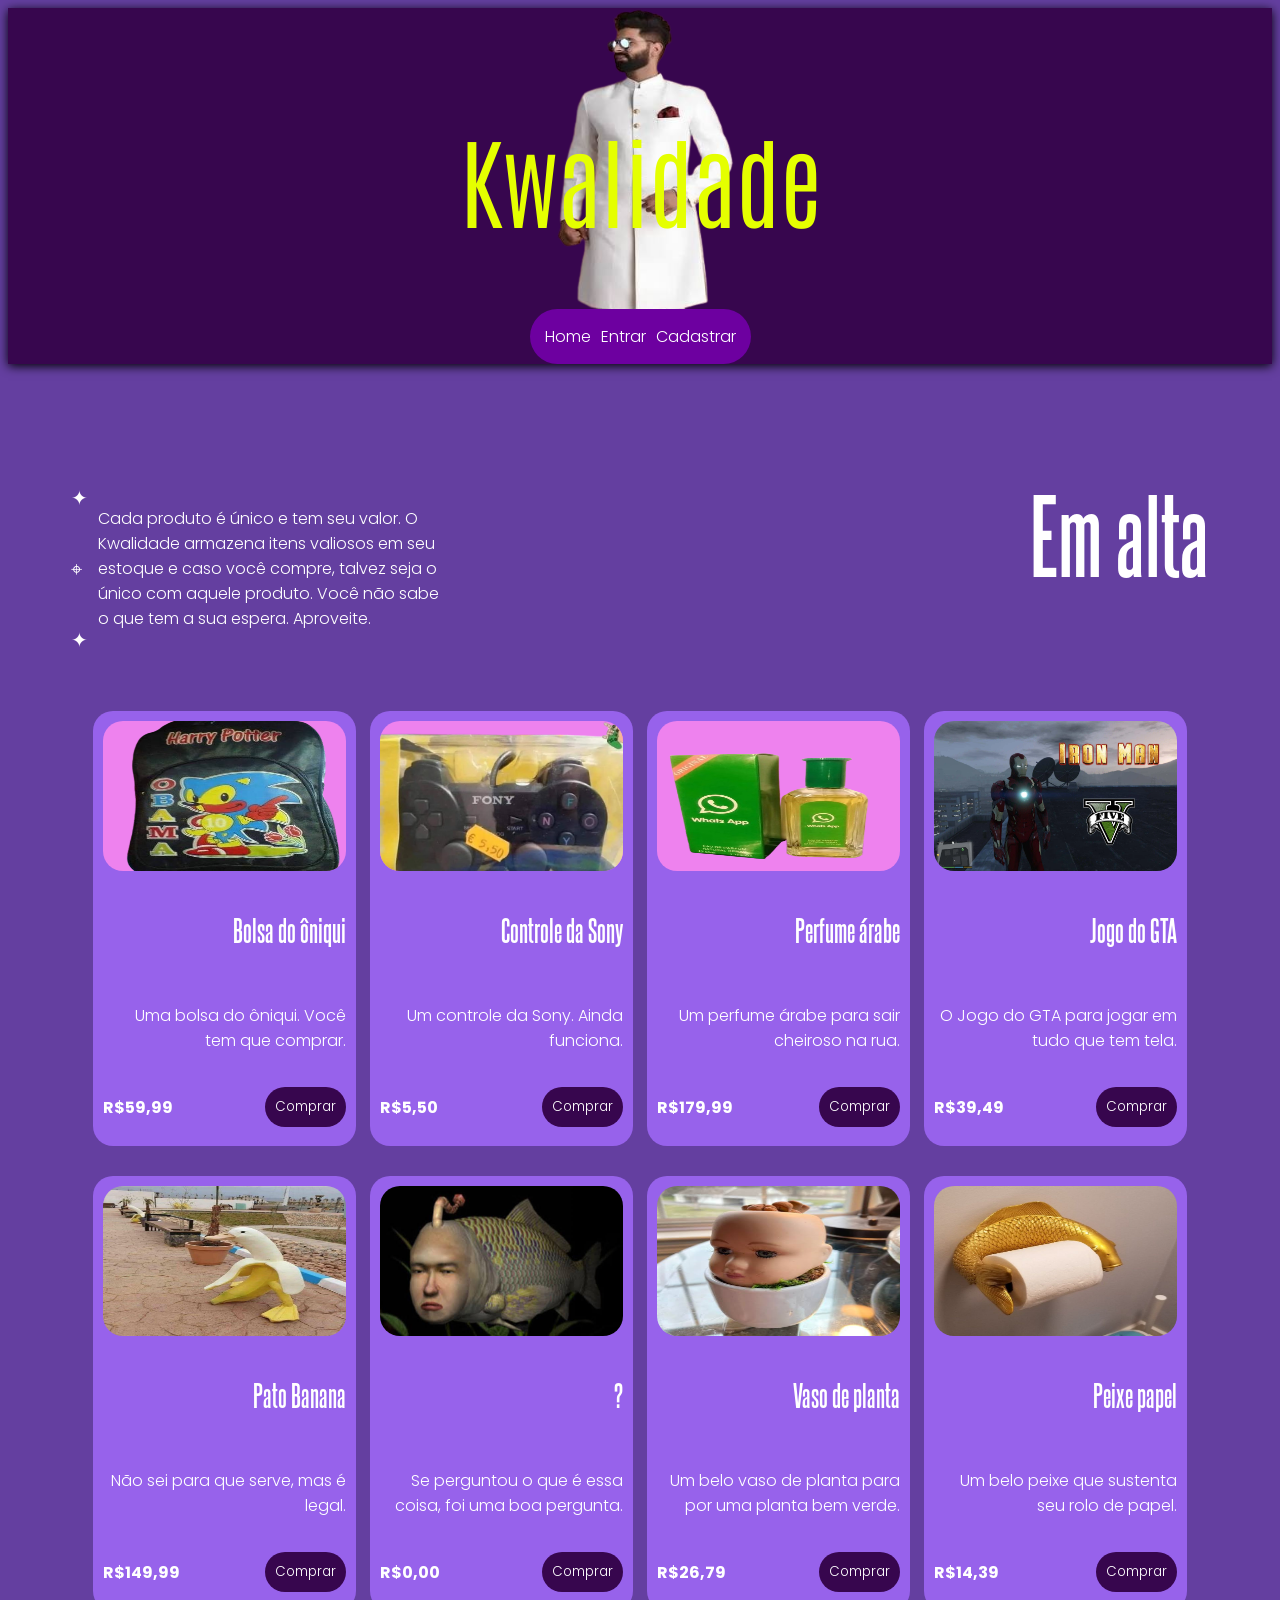
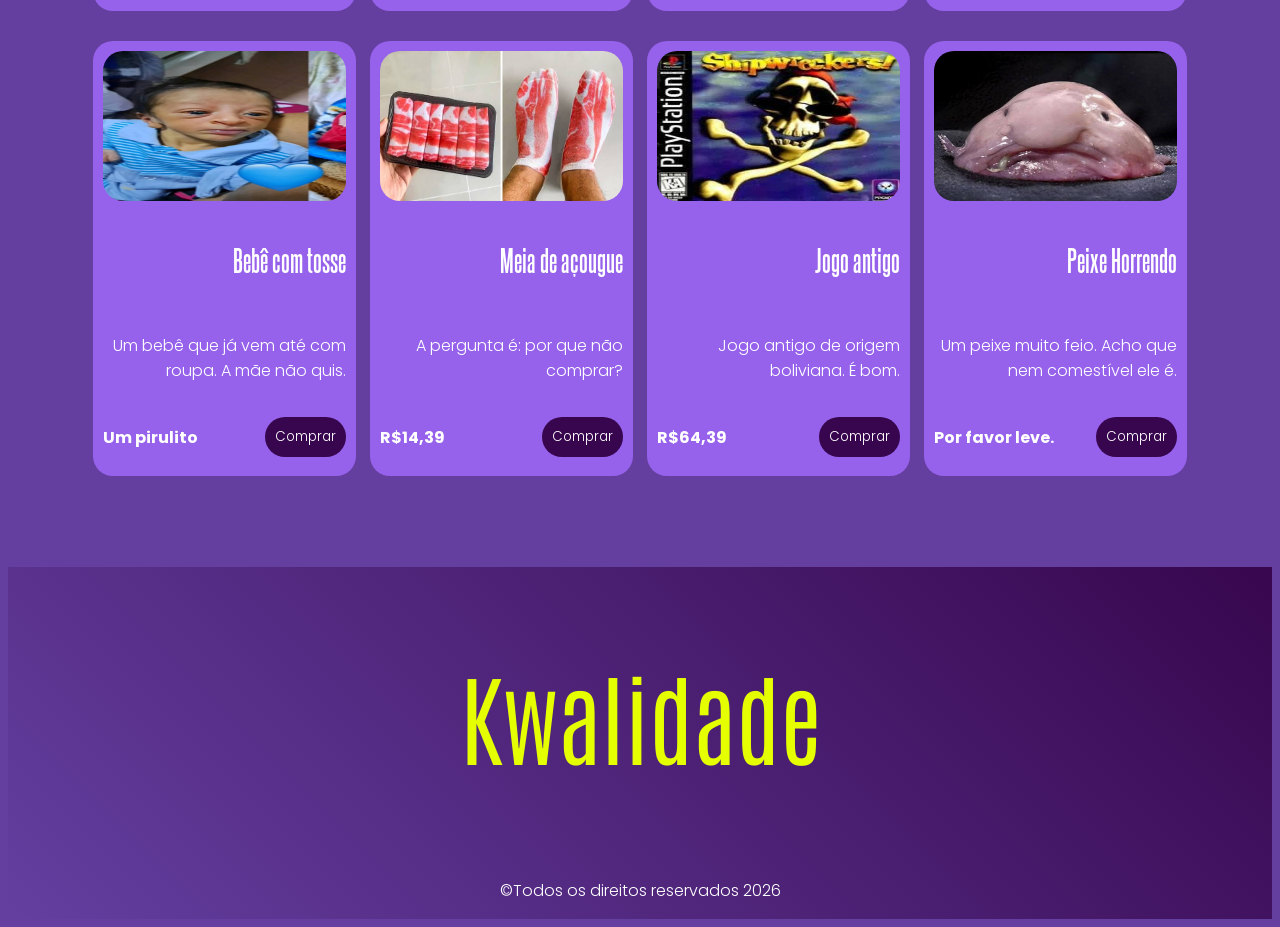
<file: index.html>
<!DOCTYPE html>
<html lang="pt-br">

<head>
    <meta charset="UTF-8">
    <meta name="viewport" content="width=device-width, initial-scale=1.0">
    <title>Kwalidade - Home</title>

    <link rel="preconnect" href="https://fonts.googleapis.com">
    <link rel="preconnect" href="https://fonts.gstatic.com" crossorigin>
    <link href="https://fonts.googleapis.com/css2?family=Antonio:wght@700&family=Poppins:wght@300;500;600&display=swap"
        rel="stylesheet">

    <link rel="stylesheet" href="./css/style.css">
    <link rel="stylesheet" href="./css/index.css">

</head>

<body>
    <header class="cabecalho">

        <h1 class="logo">Kwalidade</h1>

        <nav class="links">


            <a href="#inicio">Home</a>
            <a href="pages/login.html">Entrar</a>
            <a href="pages/cadastro.html">Cadastrar</a>


        </nav>


    </header>


    <main id="inicio">
        <section class="catalog">

            <div class="catalog__presentation">

                <div class="catalog__text-presentation">

                    <div class="catalog__forms">
                        <p>&#10022;</p>
                        <p>&#8982;</p>
                        <p>&#10022;</p>
                    </div>
                    <p>
                        Cada produto é único e tem seu valor. O Kwalidade armazena itens valiosos em seu estoque e caso você compre, talvez seja o único com aquele produto. Você não sabe o que tem a sua espera. Aproveite.
                    </p>

                </div>

                <h2 class="global-tittle">Em alta</h2>
            </div>

            <ul class="catalog__products">

                
                <li class="catalog__card">

                    <img class="catalog__img" src="./img/bolsa.png" alt="Bolsa elegante para volta ás aulas">
                    
                    <h3 class="catalog__product-name">Bolsa do ôniqui</h3>

                    <p>
                        Uma bolsa do ôniqui. Você tem que comprar.
                    </p>

                    <div class="catalog__buy-area">

                        <p>
                            <span class="produto-valor">&#82;&#36;59,99</span>
                        </p>
                        
                        <button>Comprar</button>
                        
                    </div>

                </li>



                <li class="catalog__card">

                    <img class="catalog__img" src="./img/controle.png" alt="Controle da sony do ps3">
                        
                    <h3 class="catalog__product-name">Controle da Sony</h3>

                    <p>
                        Um controle da Sony. Ainda funciona.
                    </p>

                    <div class="catalog__buy-area">

                        <p>
                            <span class="produto-valor">&#82;&#36;5,50</span></b>
                        </p>
                        
                        <button>Comprar</button>
                        
                    </div>

                </li>
                        

                <li class="catalog__card">

                    <img class="catalog__img" src="./img/perfume.png" alt="Perfume árabe">
    
                    <h3 class="catalog__product-name">Perfume árabe</h3>

                    <p>
                        Um perfume árabe para sair cheiroso na rua.
                    </p>

                    <div class="catalog__buy-area">

                        <p>
                            <span class="produto-valor">&#82;&#36;179,99</span>
                        </p>
                        
                        <button>Comprar</button>
                        
                    </div>

                </li>


                <li class="catalog__card">

                    <img class="catalog__img" src="./img/gta_ironman.webp" alt="GTA GOAT">
    
                    <h3 class="catalog__product-name">Jogo do GTA</h3>

                    <p>
                        O Jogo do GTA para jogar em tudo que tem tela.
                    </p>

                    <div class="catalog__buy-area">

                        <p>
                            <span class="produto-valor">&#82;&#36;39,49</span>
                        </p>
                        
                        <button>Comprar</button>
                        
                    </div>

                </li>


                <li class="catalog__card">

                    <img class="catalog__img" src="./img/pato_banana.jpg" alt="Pato Banana">
    
                    <h3 class="catalog__product-name">Pato Banana</h3>

                    <p>
                        Não sei para que serve, mas é legal.
                    </p>

                    <div class="catalog__buy-area">

                        <p>
                            <span class="produto-valor">&#82;&#36;149,99</span>
                        </p>
                        
                        <button>Comprar</button>
                        
                    </div>

                </li>


                <li class="catalog__card">

                    <img class="catalog__img" src="./img/inserir_titulo.jpe" alt="Quem que tá vendendo isso?">
    
                    <h3 class="catalog__product-name">?</h3>

                    <p>
                        Se perguntou o que é essa coisa, foi uma boa pergunta.
                    </p>

                    <div class="catalog__buy-area">

                        <p>
                            <span class="produto-valor">&#82;&#36;0,00</span>
                        </p>
                        
                    <button>Comprar</button>
                    
                </div>

                </li>


                <li class="catalog__card">

                    <img class="catalog__img" src="./img/vaso_planta.jpe" alt="Vaso de planta">
    
                    <h3 class="catalog__product-name">Vaso de planta</h3>

                    <p>
                        Um belo vaso de planta para por uma planta bem verde.
                    </p>

                    <div class="catalog__buy-area">

                        <p>
                            <span class="produto-valor">&#82;&#36;26,79</span>
                        </p>
                        
                        <button>Comprar</button>
                        
                    </div>

                </li>


                <li class="catalog__card">

                    <img class="catalog__img" src="./img/peixe_papel.jpg" alt="Peixe Papel">
    
                    <h3 class="catalog__product-name">Peixe papel</h3>

                    <p>
                        Um belo peixe que sustenta seu rolo de papel.
                    </p>

                    <div class="catalog__buy-area">

                        <p>
                            <span class="produto-valor">&#82;&#36;14,39</span>
                        </p>
                        
                        <button>Comprar</button>
                        
                    </div>

                </li>
                
                
                <li class="catalog__card">

                    <img class="catalog__img" src="./img/bebe.webp" alt="Bebê">
    
                    <h3 class="catalog__product-name">Bebê com tosse</h3>

                    <p>
                        Um bebê que já vem até com roupa. A mãe não quis.
                    </p>

                    <div class="catalog__buy-area">

                        <p>
                            <span class="produto-valor">Um pirulito</span>
                        </p>
                        
                        <button>Comprar</button>
                        
                    </div>

                </li>
                
                
                <li class="catalog__card">

                    <img class="catalog__img" src="./img/meia.jpe" alt="Meia">
    
                    <h3 class="catalog__product-name">Meia de açougue</h3>

                    
                    <p>
                        A pergunta é: por que não comprar?
                    </p>

                    <div class="catalog__buy-area">
                    
                        <p>
                            <span class="produto-valor">&#82;&#36;14,39</span>
                        </p>
                        
                        <button>Comprar</button>
                        
                    </div>

                </li>
                
                
                <li class="catalog__card">

                    <img class="catalog__img" src="./img/game_cd.jpe" alt="Jogo antigo">
    
                    <h3 class="catalog__product-name">Jogo antigo</h3>

                    <p>
                        Jogo antigo de origem boliviana. É bom.
                    </p>

                    <div class="catalog__buy-area">

                        <p>
                            <span class="produto-valor">&#82;&#36;64,39</span>
                        </p>
                        
                        <button>Comprar</button>
                        
                    </div>

                </li>
                
                
                <li class="catalog__card">

                    <img class="catalog__img" src="./img/peixe_feio.jpe" alt="Peixe Feio">
    
                    <h3 class="catalog__product-name">Peixe Horrendo</h3>

                    <p>
                        Um peixe muito feio. Acho que nem comestível ele é.
                    </p>

                    <div class="catalog__buy-area">

                        <p>
                            <span class="produto-valor">Por favor leve.</span>
                        </p>
                        
                        <button>Comprar</button>
                        
                    </div>

                </li>

        </ul>

        </section>
    </main>

    <footer>

        <h2 class="logo">Kwalidade</h2>

        <p>&copy;Todos os direitos reservados 2026</p>

    </footer>



</body>

</html>
</file>
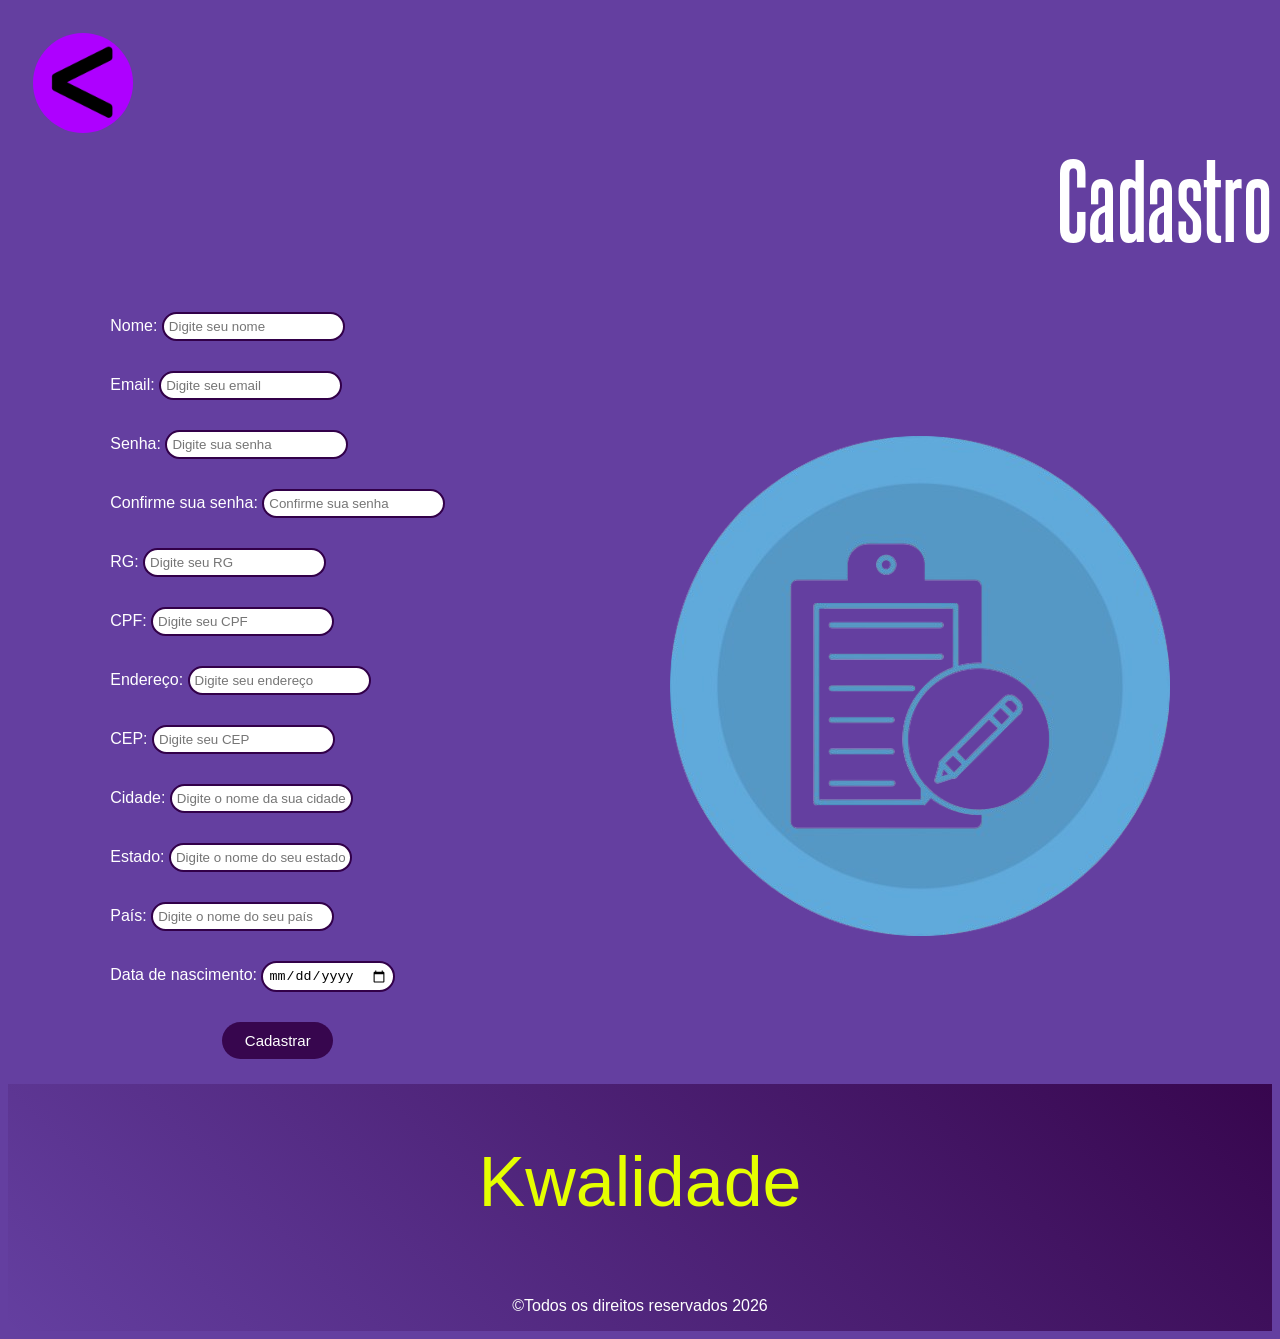
<file: pages/cadastro.html>
<!doctype html>
<html lang="pt-br">
  <head>
    <meta charset="UTF-8" />
    <meta name="viewport" content="width=device-width, initial-scale=1.0" />
    <title>Kwalidade - Cadastro</title>

    <link rel="stylesheet" href="../css/style.css" />
    <link rel="stylesheet" href="../css/form.css" />
  </head>
  <body>
    <nav>
      <a href="../index.html" class="return-form">
        <img src="../img/volta_pagina.png" alt="Voltar para Home" />
      </a>
    </nav>

    <main>
      <section>
        <h2 class="global-tittle global-tittle--nomargin">Cadastro</h2>

        <article>
          <form
            action="../index.html"
            onsubmit="
              alert('Cadastrado!');
              return true;
            "
          >
            <label for="name">
              Nome:
              <input
                type="text"
                id="name"
                placeholder="Digite seu nome"
                maxlength="40"
                required
              />
            </label>

            <label for="email">
              Email:
              <input
                type="email"
                id="email"
                placeholder="Digite seu email"
                maxlength="100"
                required
              />
            </label>

            <label for="password">
              Senha:
              <input
                type="password"
                id="password"
                placeholder="Digite sua senha"
                maxlength="70"
                required
              />
            </label>

            <label for="confirm-password">
                Confirme sua senha:
              <input
                type="password"
                id="confirm-password"
                placeholder="Confirme sua senha"
                maxlength="70"
                required
              />
            </label>

            <label for="rg">
              RG:
              <input
                type="text"
                id="rg"
                placeholder="Digite seu RG"
                minlength="7"
                maxlength="9"
                required
              />
            </label>

            <label for="cpf">
              CPF:
              <input
                type="text"
                id="cpf"
                placeholder="Digite seu CPF"
                minlength="11"
                maxlength="11"
                required
              />
            </label>

            <label for="adress">
              Endereço:
              <input
                type="text"
                id="adress"
                placeholder="Digite seu endereço"
                maxlength="100"
                required
              />
            </label>

            <label for="cep">
              CEP:
              <input
                type="text"
                id="cep"
                placeholder="Digite seu CEP"
                minlength="8"
                maxlength="8"
                required
              />
            </label>

            <label for="city">
              Cidade:
              <input
                type="text"
                id="city"
                placeholder="Digite o nome da sua cidade"
                maxlength="40"
                required
              />
            </label>

            <label for="state">
              Estado:
              <input
                type="text"
                id="state"
                placeholder="Digite o nome do seu estado"
                maxlength="40"
                required
              />
            </label>

            <label for="country">
              País:
              <input
                type="text"
                id="country"
                placeholder="Digite o nome do seu país"
                maxlength="40"
                required
              />
            </label>

            <label for="born-date">
              Data de nascimento:
              <input type="date" id="born-date" required />
            </label>

            <button type="submit">Cadastrar</button>
          </form>

          <img class="login-img" src="../img/cadastro.png" alt="Cadastre-se" />
        </article>
      </section>
    </main>
    <footer>
      <h2 class="logo">Kwalidade</h2>

      <p>&copy;Todos os direitos reservados 2026</p>
    </footer>
  </body>
</html>
</file>
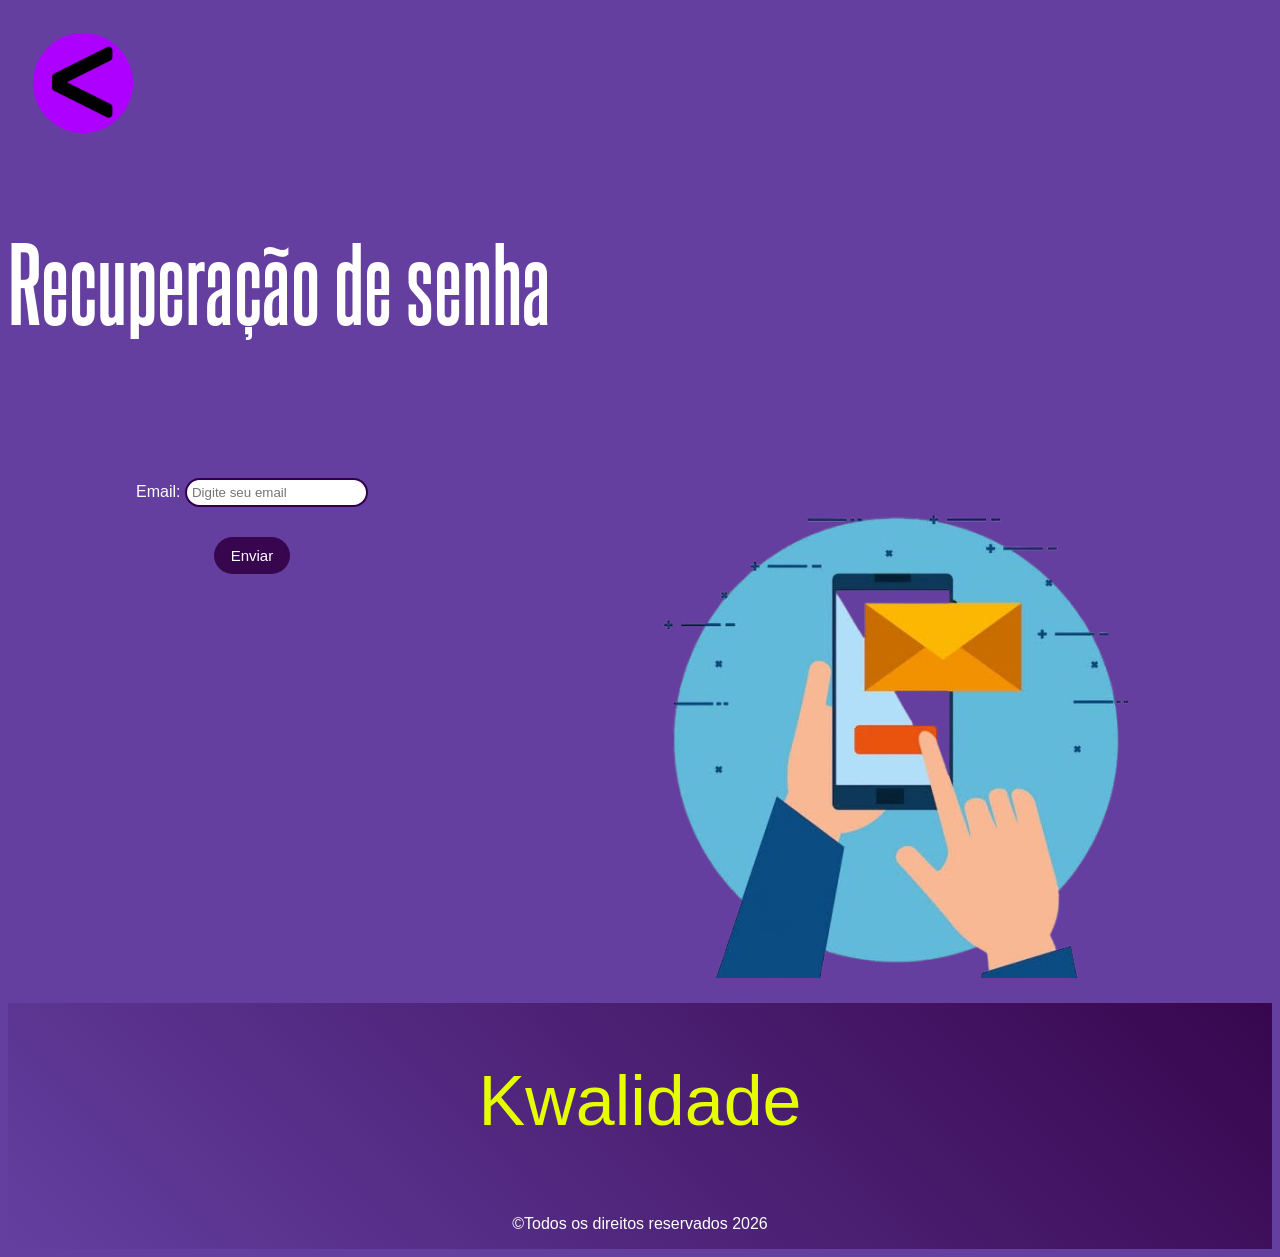
<file: pages/esqueci_senha.html>
<!doctype html>
<html lang="pt-br">
  <head>
    <meta charset="UTF-8" />
    <meta name="viewport" content="width=device-width, initial-scale=1.0" />
    <title>Kwalidade - Recuperação de senha</title>

    <link rel="stylesheet" href="../css/style.css" />
    <link rel="stylesheet" href="../css/form.css" />
  </head>

  <body>
    <nav>
      <a href="login.html" class="return-form">
        <img src="../img/volta_pagina.png" alt="Voltar para Home" />
      </a>
    </nav>

    <main>
      <section>
        <h2 class="global-tittle">Recuperação de senha</h2>

        <article>
          <form
            action="login.html"
            onsubmit="
              alert('Certo! Agora pode fazer login!');
              return true;
            "
          >
            <label for="email">
              Email:
              <input
                type="email"
                id="email"
                placeholder="Digite seu email"
                maxlength="100"
                required
              />
            </label>

            <button type="submit">Enviar</button>
          </form>

          <img
            class="login-img"
            src="../img/email.png"
            alt="Recupere sua senha digitando no email"
          />
        </article>
      </section>
    </main>

    <footer>
      <h2 class="logo">Kwalidade</h2>

      <p>&copy;Todos os direitos reservados 2026</p>
    </footer>
  </body>
</html>
</file>
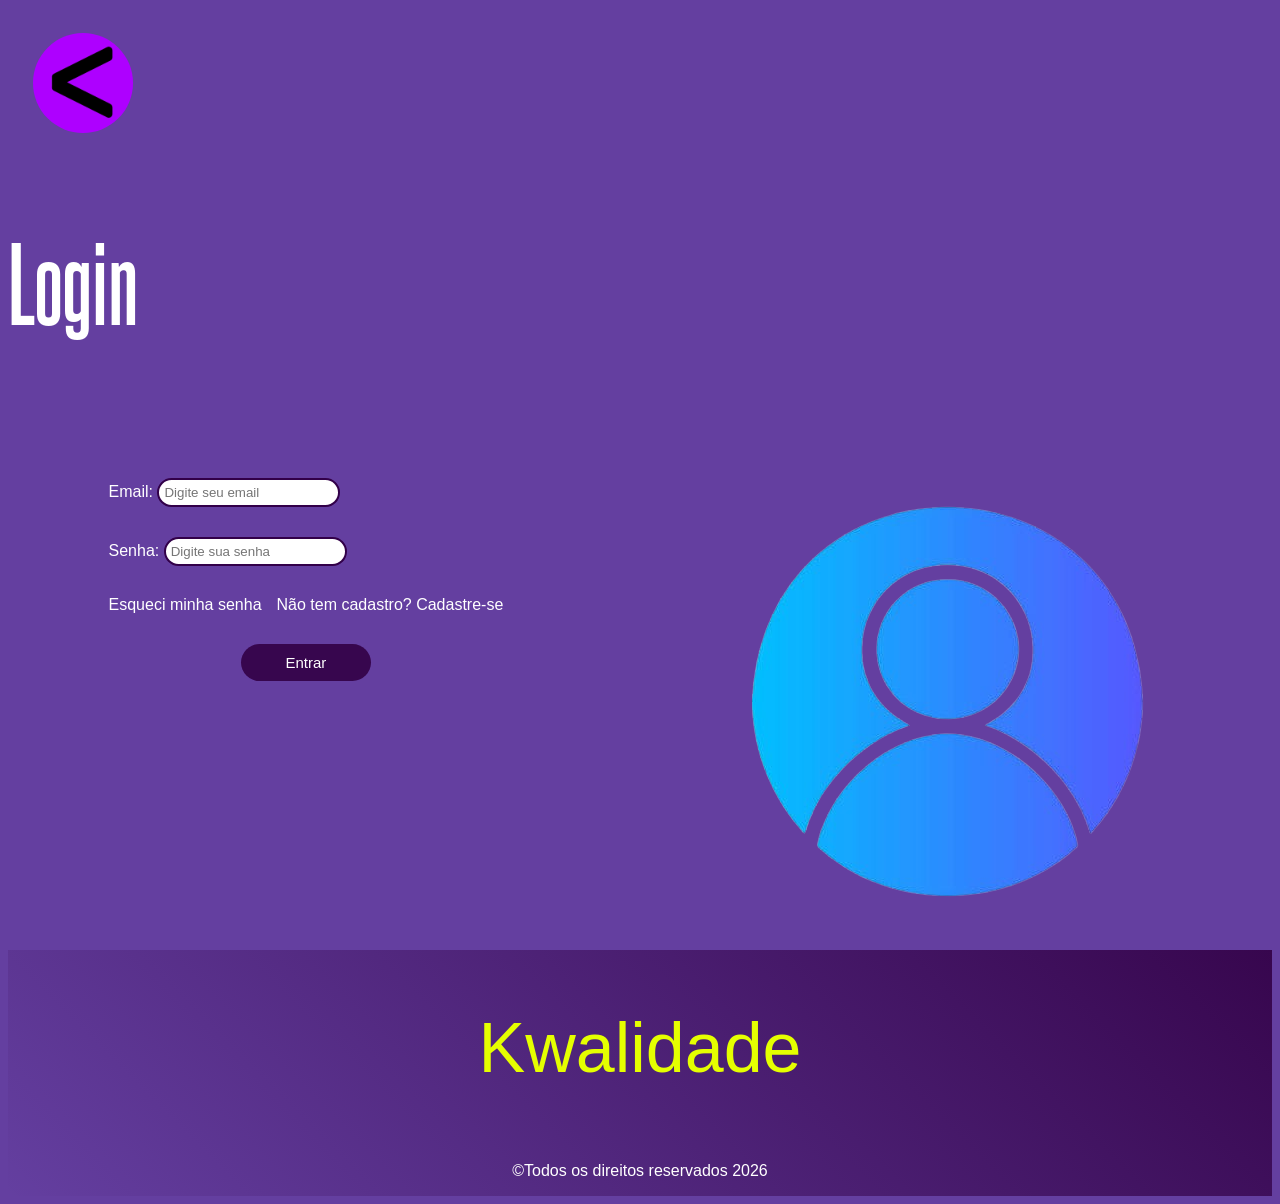
<file: pages/login.html>
<!doctype html>
<html lang="pt-br">
  <head>
    <meta charset="UTF-8" />
    <meta name="viewport" content="width=device-width, initial-scale=1.0" />
    <title>Kwalidade - Login</title>

    <link rel="stylesheet" href="../css/style.css" />
    <link rel="stylesheet" href="../css/form.css" />
  </head>

  <body>
    <nav>
      <a href="../index.html" class="return-form">
        <img src="../img/volta_pagina.png" alt="Voltar para Home" />
      </a>
    </nav>

    <main>
      <section>
        <h2 class="global-tittle">Login</h2>

        <article>
          <form
            action="../index.html"
            onsubmit="
              alert('Tudo certo!');
              return true;
            "
          >
            <label for="email">
              Email:
              <input
                type="email"
                id="email"
                placeholder="Digite seu email"
                maxlength="100"
                required
              />
            </label>

            <label for="password">
              Senha:
              <input
                type="password"
                id="password"
                placeholder="Digite sua senha"
                maxlength="70"
                required
              />
            </label>

            <div id="form-link">
              <a href="esqueci_senha.html">Esqueci minha senha</a>

              <a href="cadastro.html">Não tem cadastro? Cadastre-se</a>
            </div>

            <button type="submit">Entrar</button>
          </form>

          <img class="login-img" src="../img/login.png" alt="Imagem de login" />
        </article>
      </section>
    </main>

    <footer>
      <h2 class="logo">Kwalidade</h2>

      <p>&copy;Todos os direitos reservados 2026</p>
    </footer>
  </body>
</html>
</file>
<file: css/style.css>
* {
  box-sizing: border-box;
}

@import url('https://fonts.googleapis.com/css2?family=Antonio&family=Poppins:wght@300;500;600&display=swap');

@font-face {
  font-family: "Global Tittle";
  src: url(../font/Steelfish\ Bd.otf);
}

body {
  background-color: #643fa0;
}

p,
a,
button,
label,
h3,
h2 {
  font-family: "Poppins", sans-serif;
  font-weight: 300;
  color: #fff;
}

.global-tittle {
  font-family: "Global Tittle";
  font-size: 100px;
}

.logo {
  color: #e5ff00;
  font-family: "Antonio", sans-serif;
  font-weight: 300;
  font-size: 70px;
}

main {
  padding: 25px 5%;
}

a {
  display: inline-block;
  text-decoration: none;
  color: #fff;

  transition:
    opacity 0.5s ease,
    transform 0.4s ease;
}
a:hover {
  transform: translateY(-4px);
  opacity: 0.75;
}
a:active {
  transform: scale(0.7);
}

footer {
  display: flex;
  flex-direction: column;
  text-align: center;

  background: linear-gradient(45deg, #ffffff00, #37064e);
}
</file>
<file: css/index.css>
#inicio {
    scroll-margin-top: 1000px;
}

html {
    scroll-behavior: smooth;
}











.cabecalho {
    display: flex;
    flex-direction: column;
    align-items: center;
    justify-content: space-between;
    
    width: 100%;
    padding-top: 3%;

    background-color: #37064e;
    background-image: url(../img/indiano_terno.png);
    background-size: contain;
    background-position: center;
    background-repeat: no-repeat;
    box-shadow: 0 2px 10px;
}
.links {
    display: flex;
    gap: 10px;

    padding: 15px;
    border-radius: 200px;

    background-color: #6d00a0;
}











.catalog {
    display: flex;
    flex-direction: column;
    align-items: center;
    justify-content: center;
}

.catalog__presentation {
    display: flex;
    flex-direction: column;
    align-items: flex-end;
    gap: 10%;
}
.catalog__text-presentation {
    display: flex;
    align-items: center;
    align-items: flex-end;
    gap: 10px;
}
.catalog__forms {
    display: flex;
    flex-direction: column;
    gap: 1px;
}
.catalog__forms p {
    font-size: 20px;
}




.catalog__products {
    display: flex;
    flex-direction: column;
    justify-content: space-around;
    flex-wrap: wrap;
    
    padding: 20px;
    gap: 1%;
}
.catalog__card {
    display: flex;
    flex-direction: column;
    gap: 10px;
    
    text-align: right;
    width: 100%;
    padding: 10px;
    margin-bottom: 30px;
    
    background-color: #9762eb;
    border-radius: 20px;
    
    transition: transform 0.5s ease;
}
.catalog__card:hover {
    cursor: pointer;
    transform: translateY(-10px);
}



.catalog__img {
    width: 100%;
    min-width: 100px;
    height: 150px;
    border-radius: 20px;
    
    background-color: #ee82ee;
}
.catalog__product-name {
    font-family: "Global Tittle";
    font-weight: lighter;
    font-size: 30px;
}



.catalog__buy-area {
    display: flex;
    justify-content: space-between;
    align-items: center;
}


.produto-valor {
    font-weight: bold;
}

button {
    border: none;
    background-color: #37064e;
    color: white;

    padding: 10px;
    border-radius: 50px;

    transition: transform 0.4s ease;
}
button:hover {
    transform: scale(1.1);
}

button:active {
    transform: scale(0.7);
}

@media (min-width: 700px) {

    .logo {
        font-size: 100px;
    }
    
    .catalog__presentation {
        flex-direction: row;
        justify-content: space-between;
    }
    .catalog__text-presentation {
        width: 60%;
        align-items: center;
    }

    .catalog__products {
        flex-direction: row;
    }
    .catalog__card {
        width: 49%;
    }
}

@media (min-width: 1024px) {
    .catalog__text-presentation {
        width: 33%;
    }
    
    .catalog__card {
        width: 24%;
    }
}
</file>
<file: css/form.css>
nav {
  padding: 25px 0 0 25px;
}

main {
  padding: 0;
}

.return-form {
  background-color: #ae00ff;
  border-radius: 250px;
  width: 100px;
  height: 100px;
}
.return-form img {
  max-width: 100px;
  max-height: 100px;
}
.return-form:hover {
  transform: translateX(10px) scale(1.1);
  opacity: 1;
}
.return-form:active {
  transform: scaleY(0.7) translateX(-10px);
}

section {
  display: flex;
  flex-direction: column;
  gap: 30px;
}

.global-tittle--nomargin {
  text-align: right;
  margin: 0;
}

article {
  display: flex;
  flex-direction: column;

  justify-content: center;
  align-items: flex-start;
  gap: 20px;

  padding: 25px 0 25px 0;
}

form {
  display: flex;
  flex-direction: column;
  align-items: flex-start;
  justify-content: center;
  gap: 30px;
}

input {
  border: 2px solid #320049;
  outline: 2px solid transparent;
  outline-offset: 0px;
  padding: 5px;
  border-radius: 50px;

  transition: outline-color 0.5s ease, outline-offset 0.3s ease, background-color 0.5s ease;
}
input:active {
  outline-offset: 4px;
}
input:focus {
  background-color: #37064e;
  color: #ffffff;
  outline-color: #37064e;
}
input:focus::placeholder {
  color: #ffffff;
}

#form-link {
  display: flex;
  gap: 15px;
}

button {
  display: flex;
  justify-content: center;
  align-self: center;
  justify-self: center;
  border: none;
  background-color: #37064e;
  color: #ffffff;
  font-size: 20px;
  font-weight: bold;

  width: 33%;

  padding: 30px;
  border-radius: 50px;

  transition:
    padding 0.3s ease,
    transform 0.4s ease,
    font-size 0.3s ease;
}
button:hover {
  padding: 15px;
  font-size: 15px;
  transform: translateY(-10px);
}

button:active {
  padding: 5px;
  font-size: 5px;
}

.login-img {
  display: flex;
  align-self: center;
  min-width: 30px;
  max-width: 40%;
  height: auto;
}

@media (min-width: 700px) {
  article {
    flex-direction: row;
    justify-content: space-between;
  }
  button {
    padding: 10px;
    font-size: 15px;
    font-weight: normal;
  }

  @media (min-width: 1024px) {
    article {
      justify-content: space-around;
    }
  }
}
</file>
